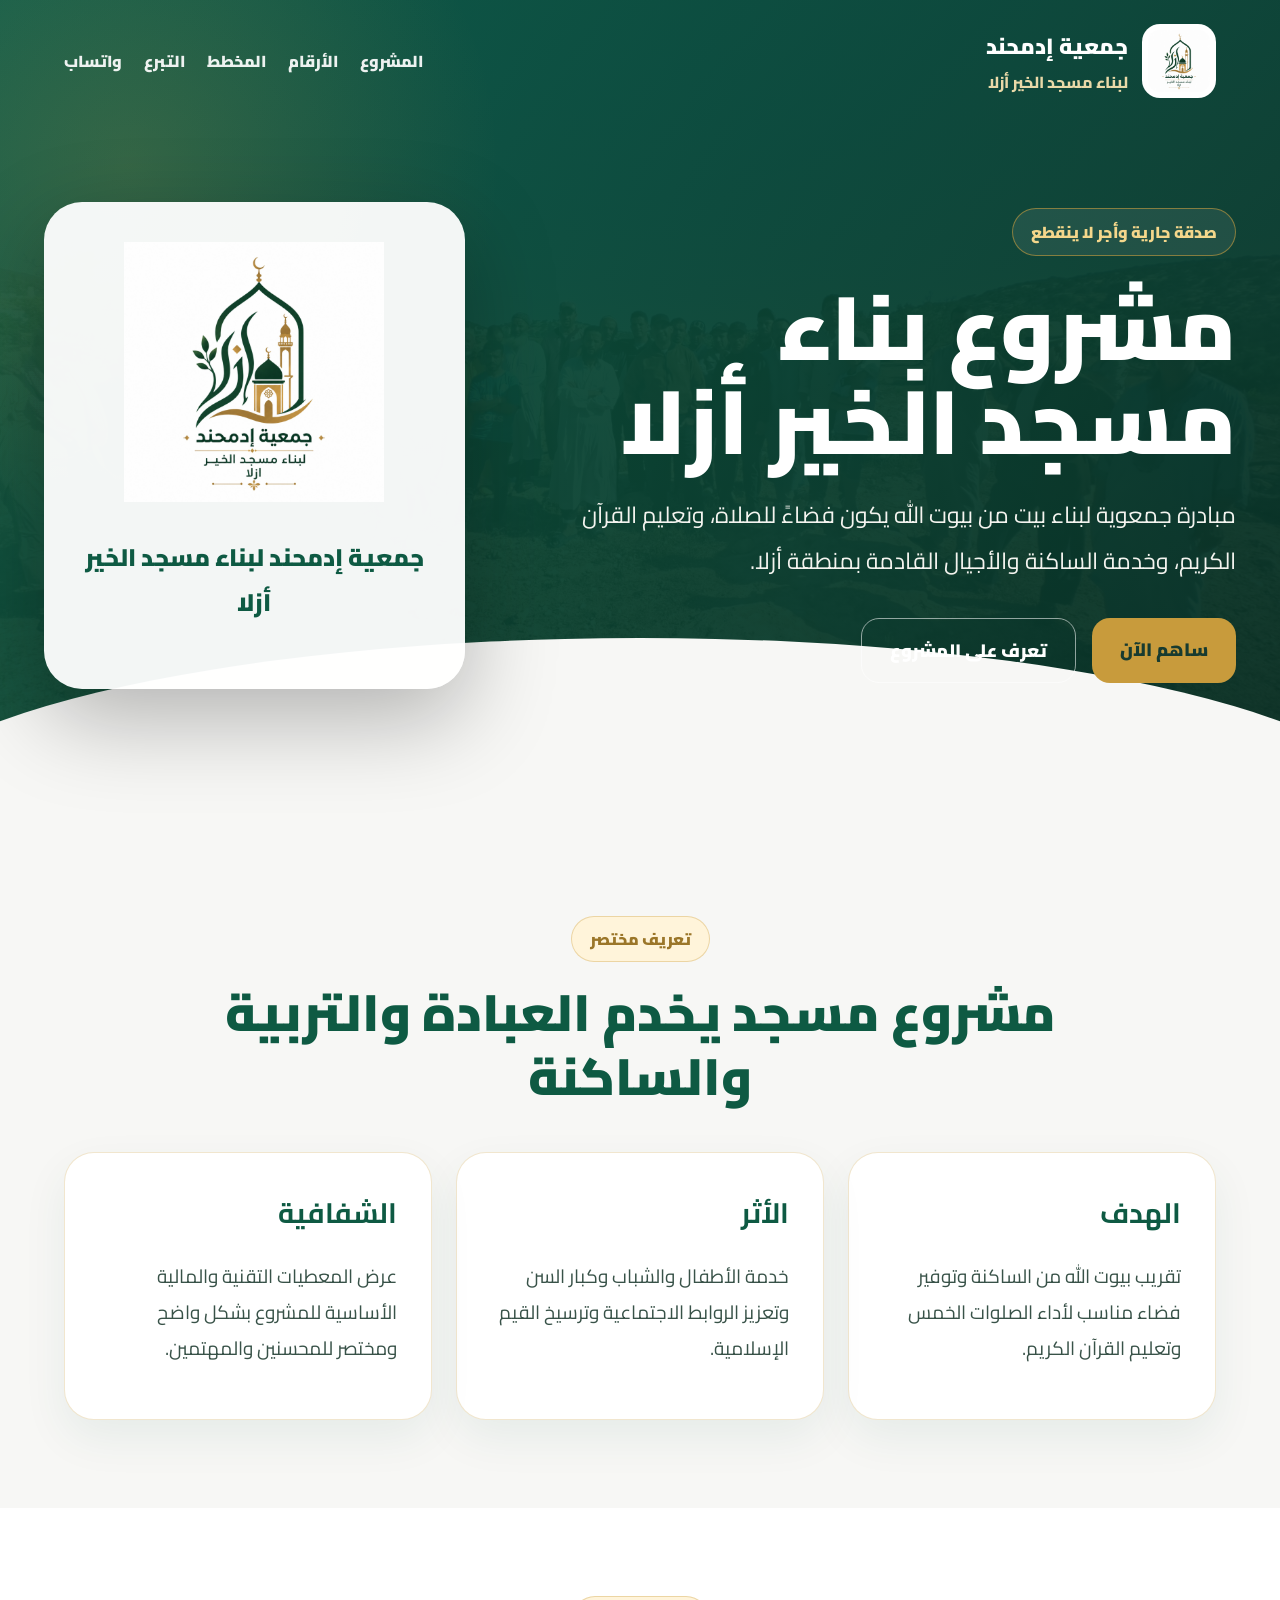
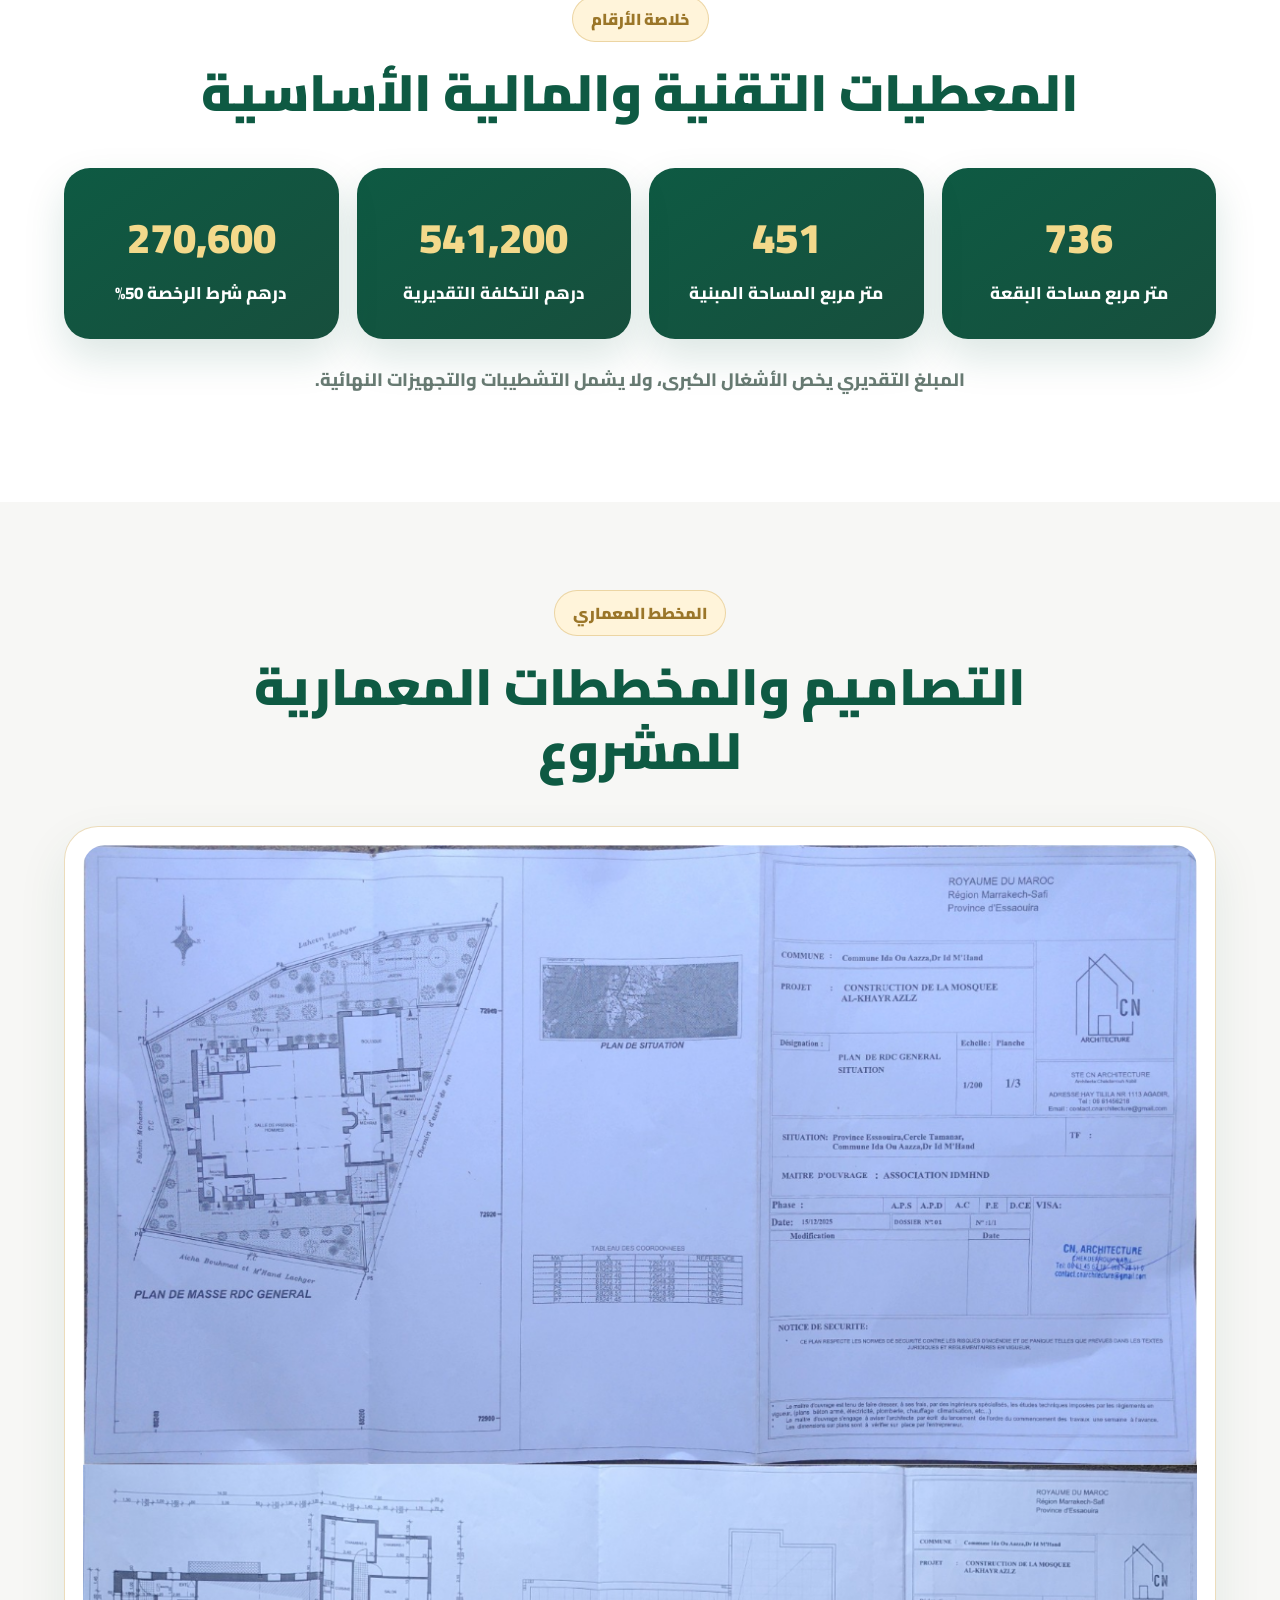
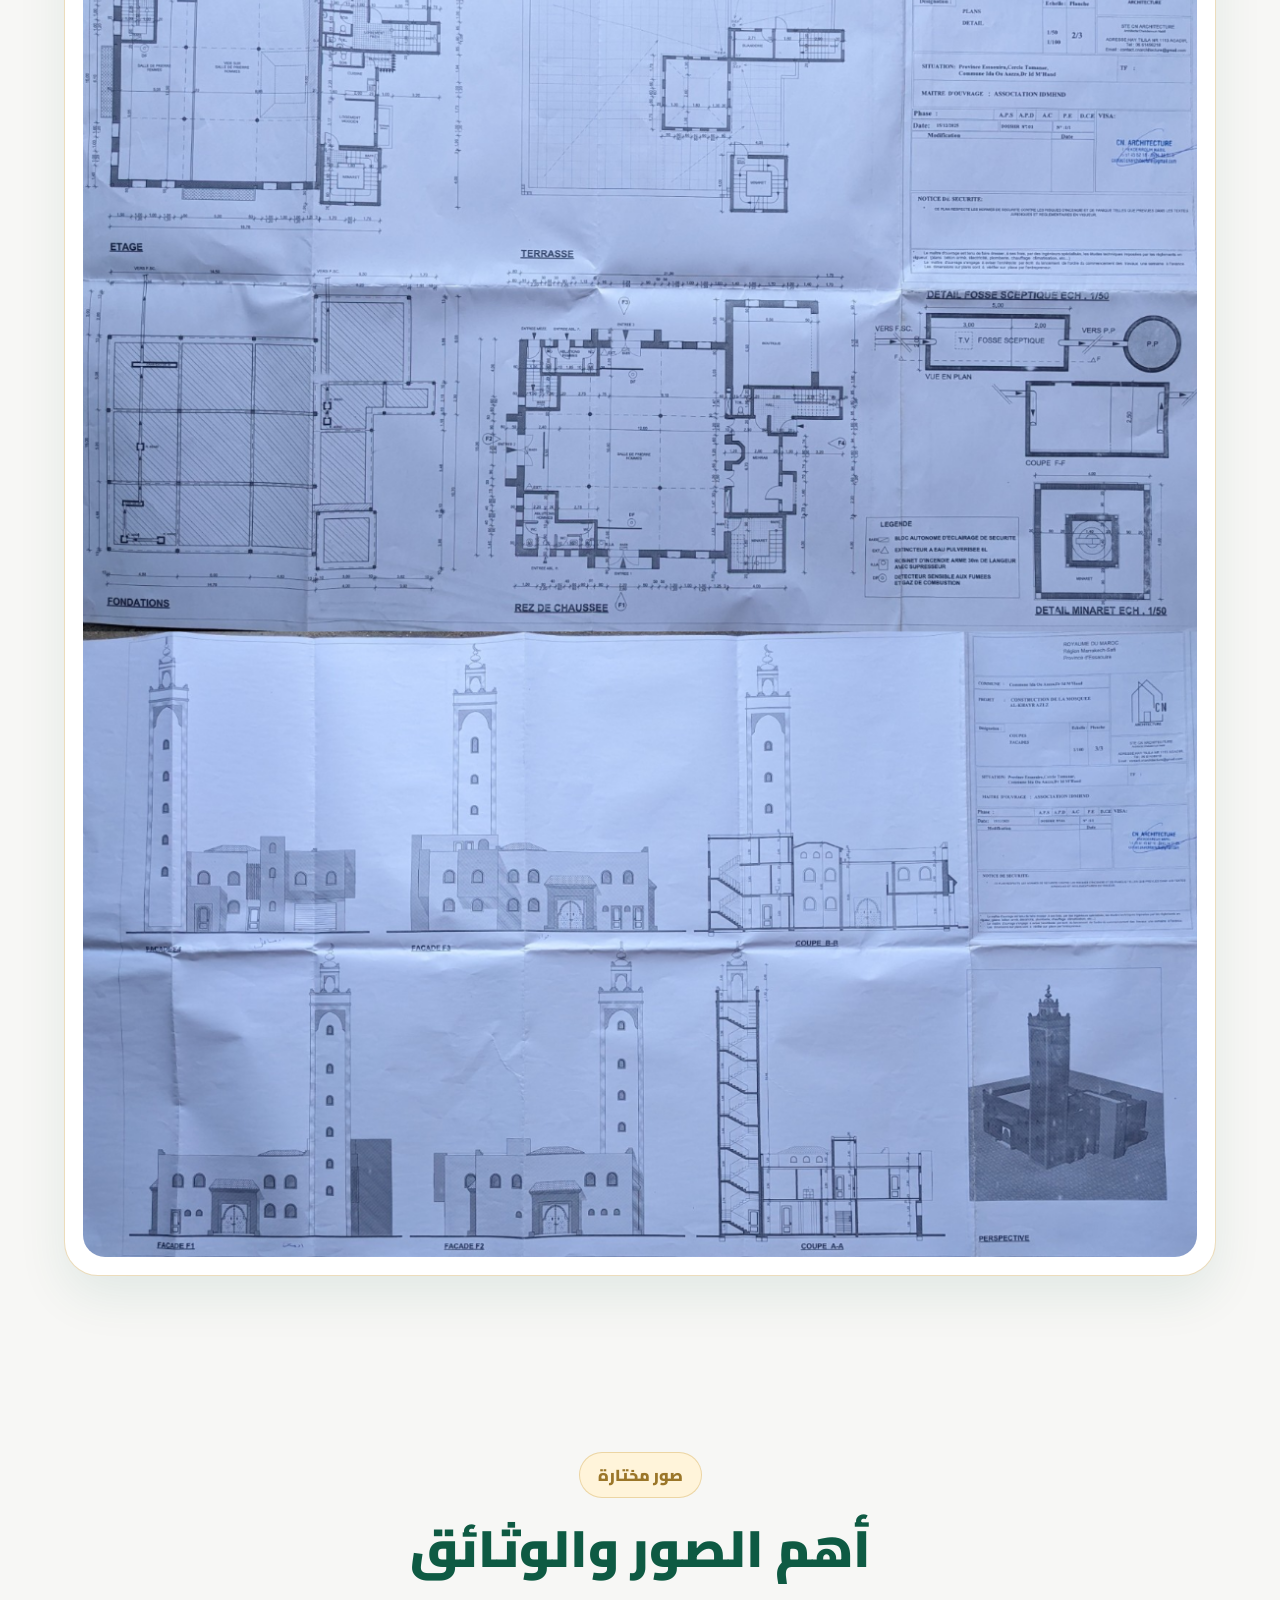
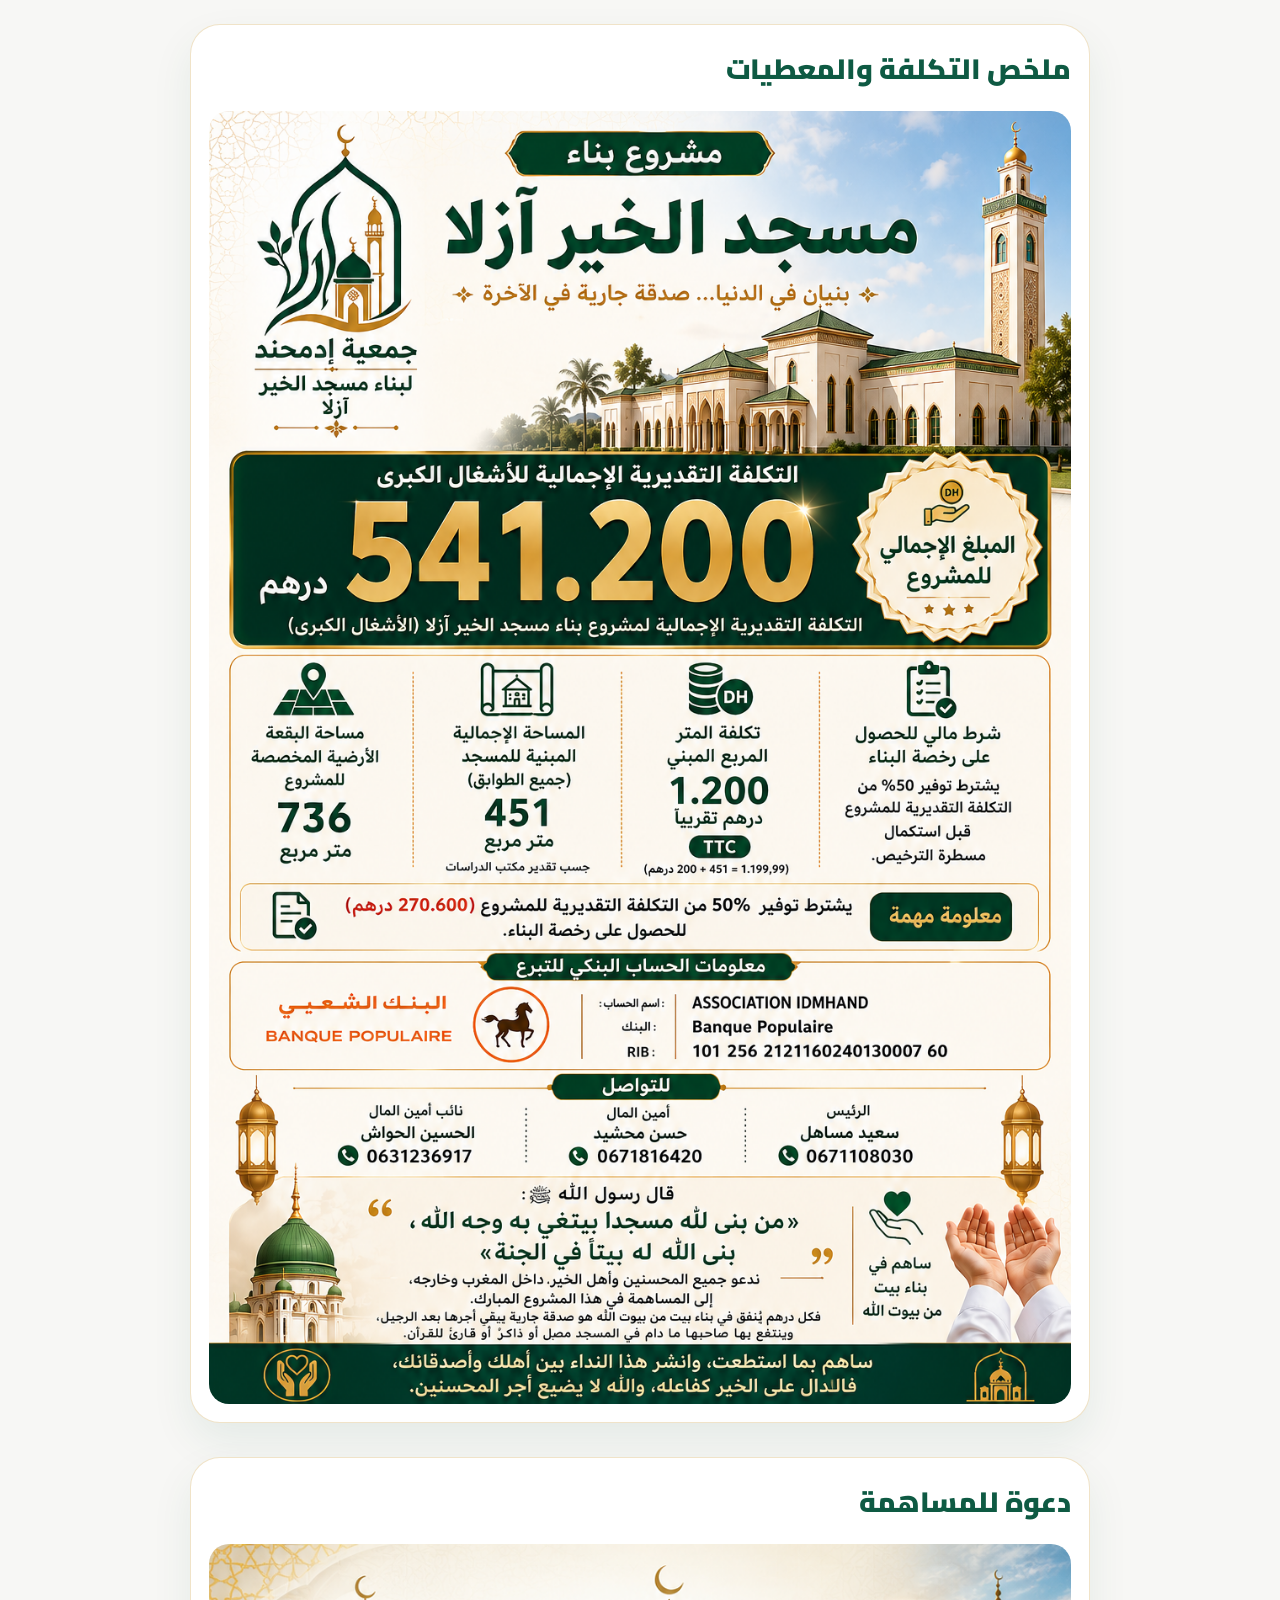
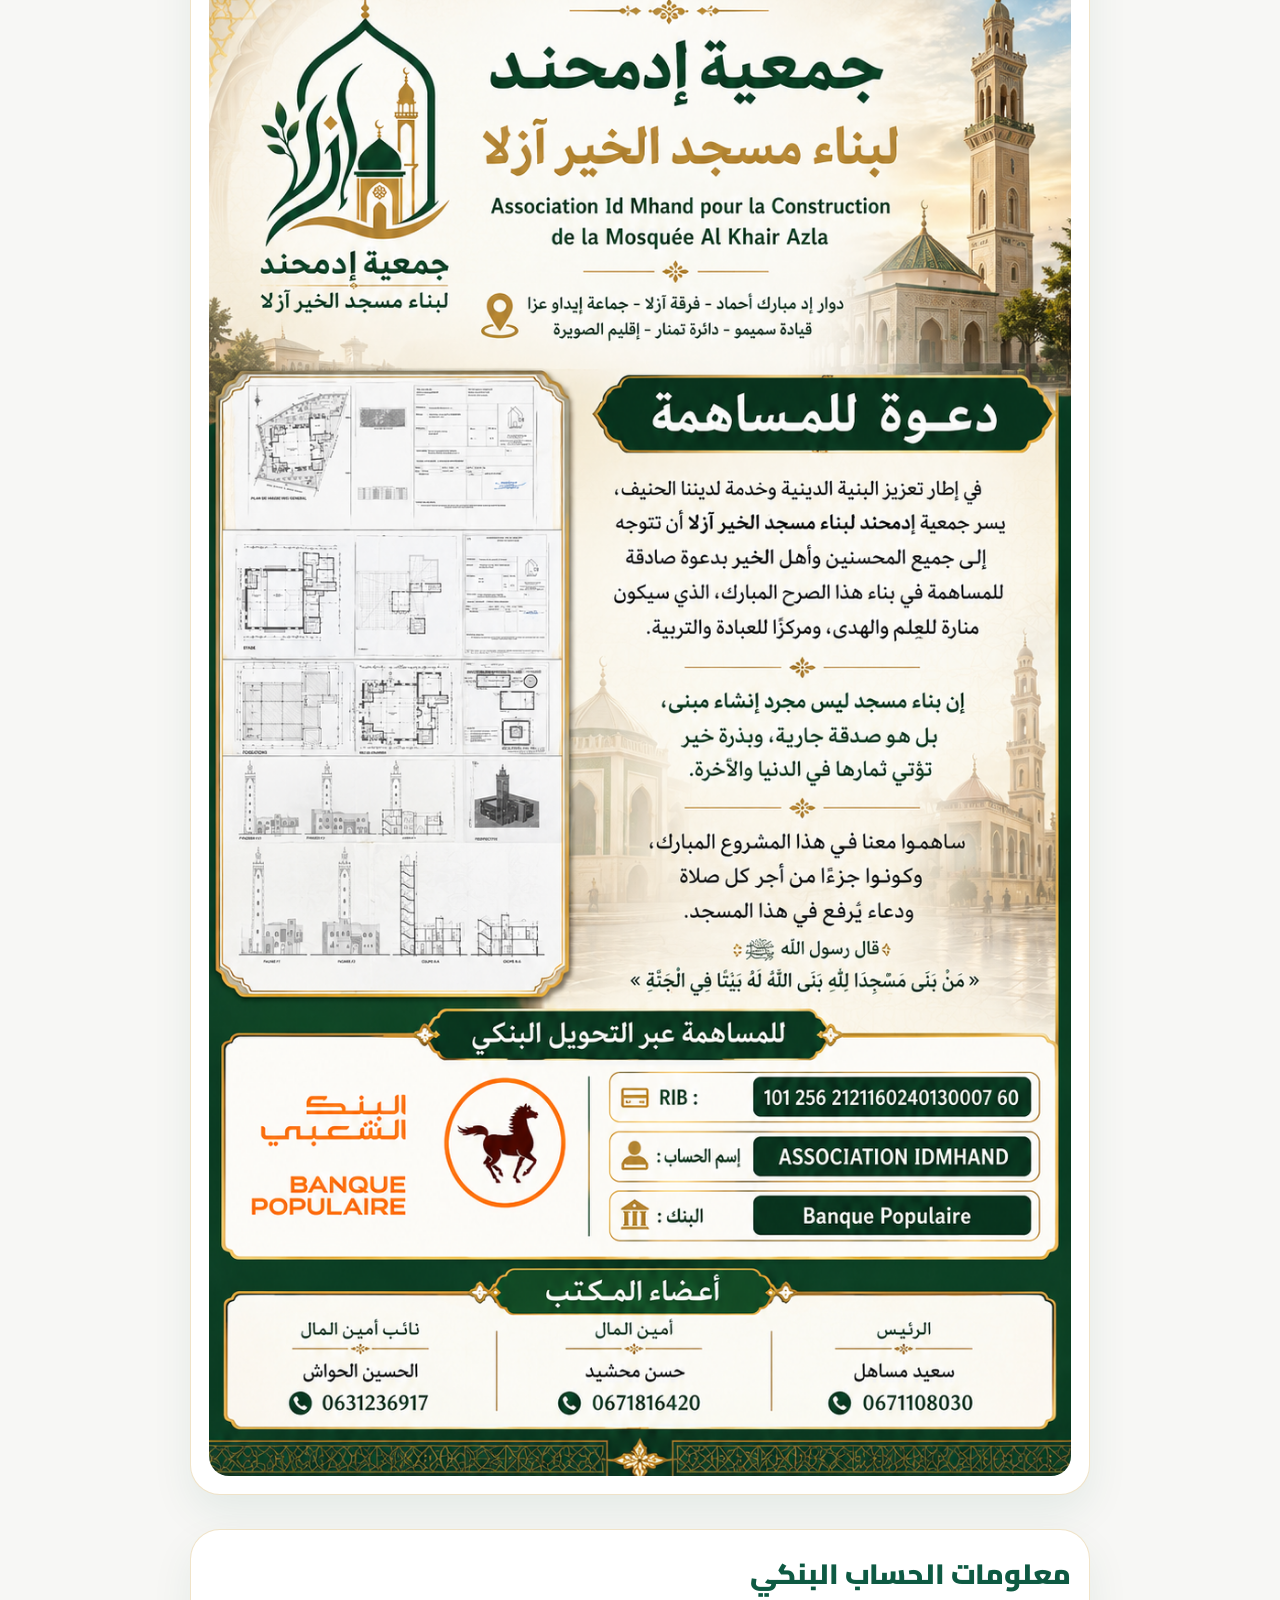
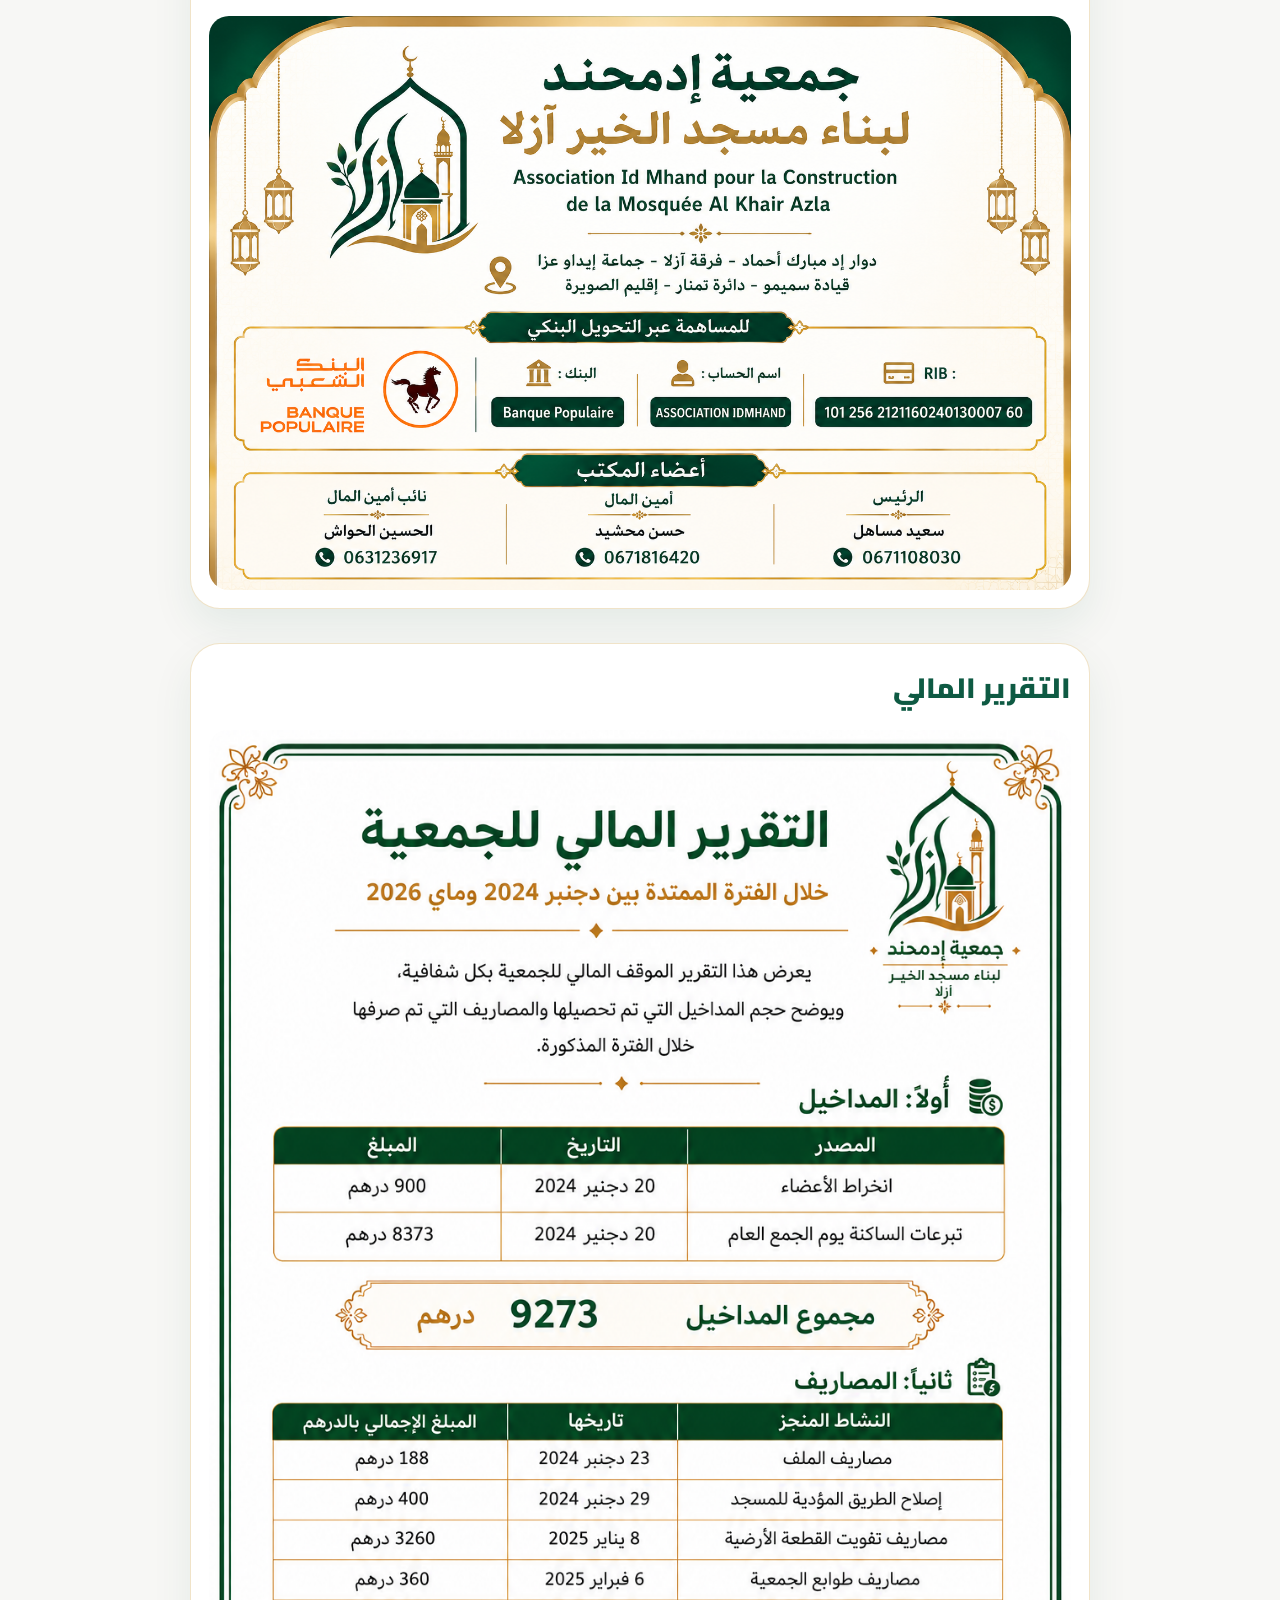
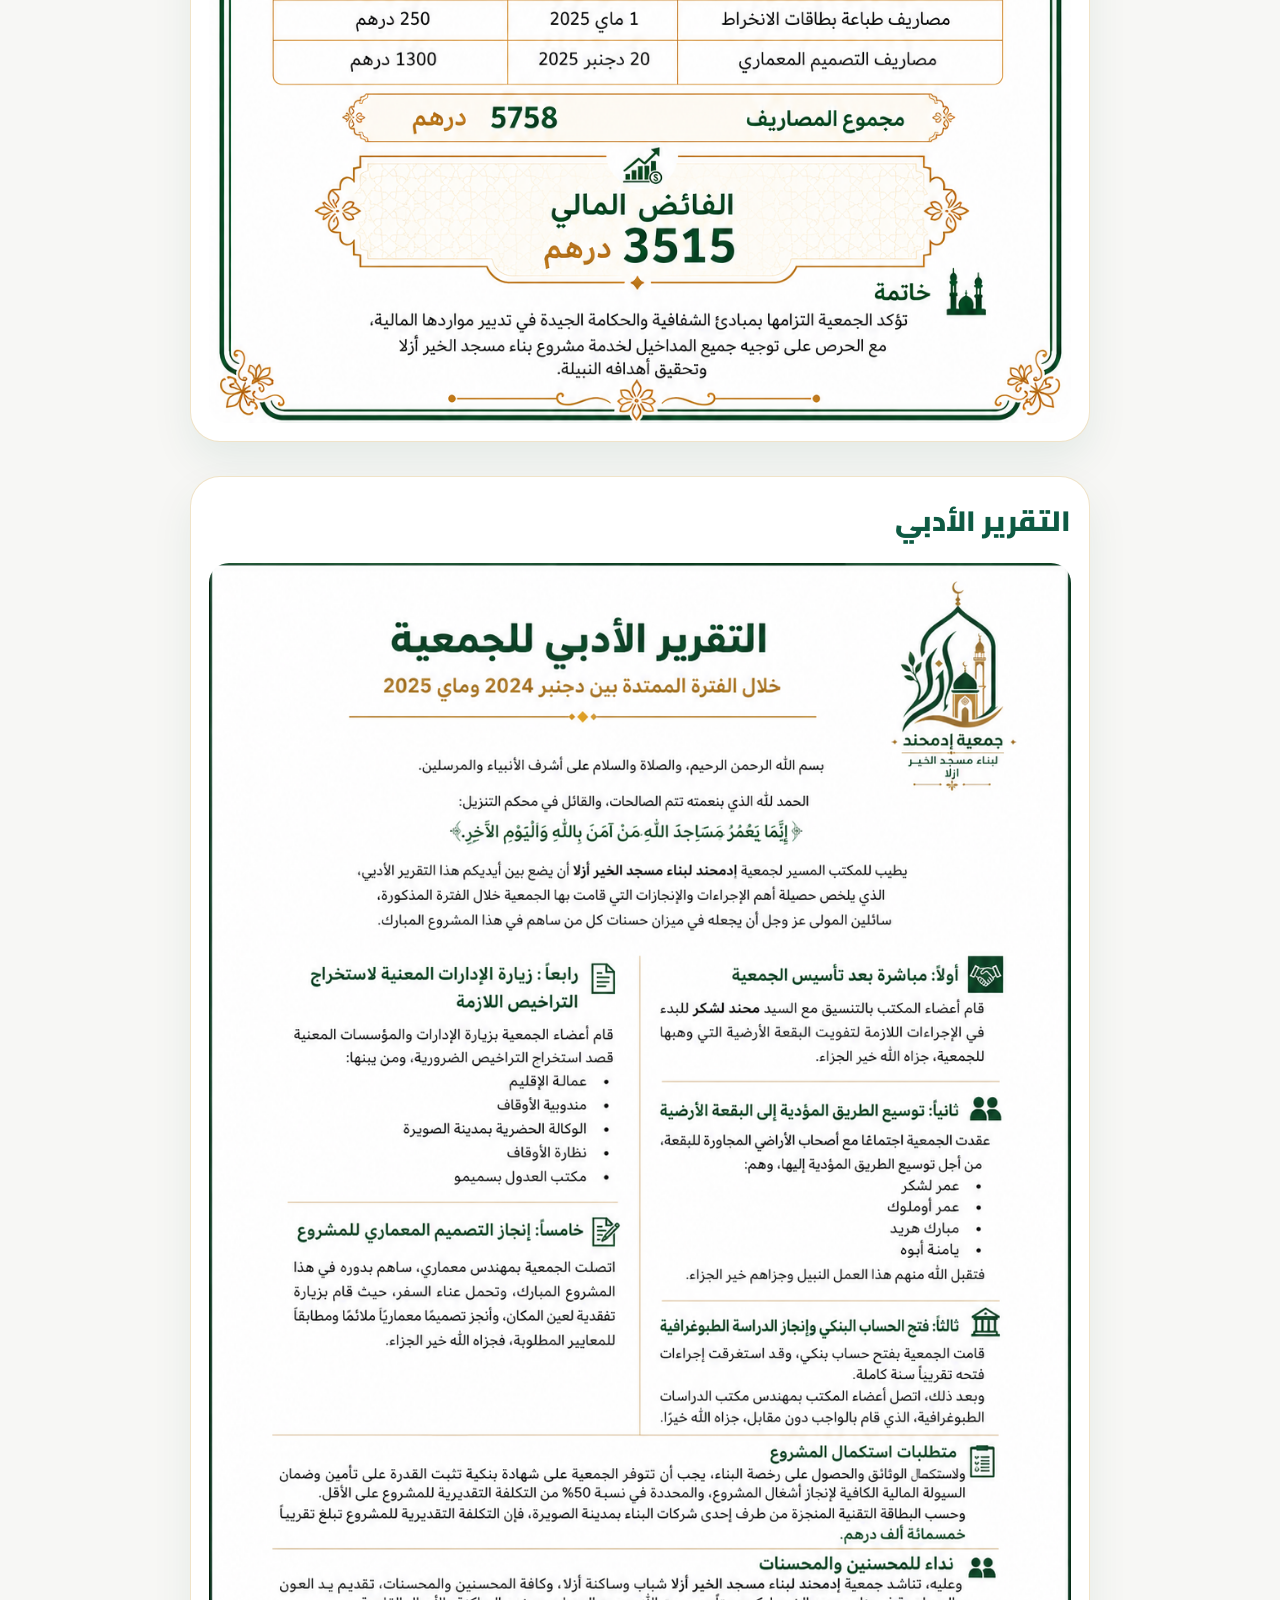
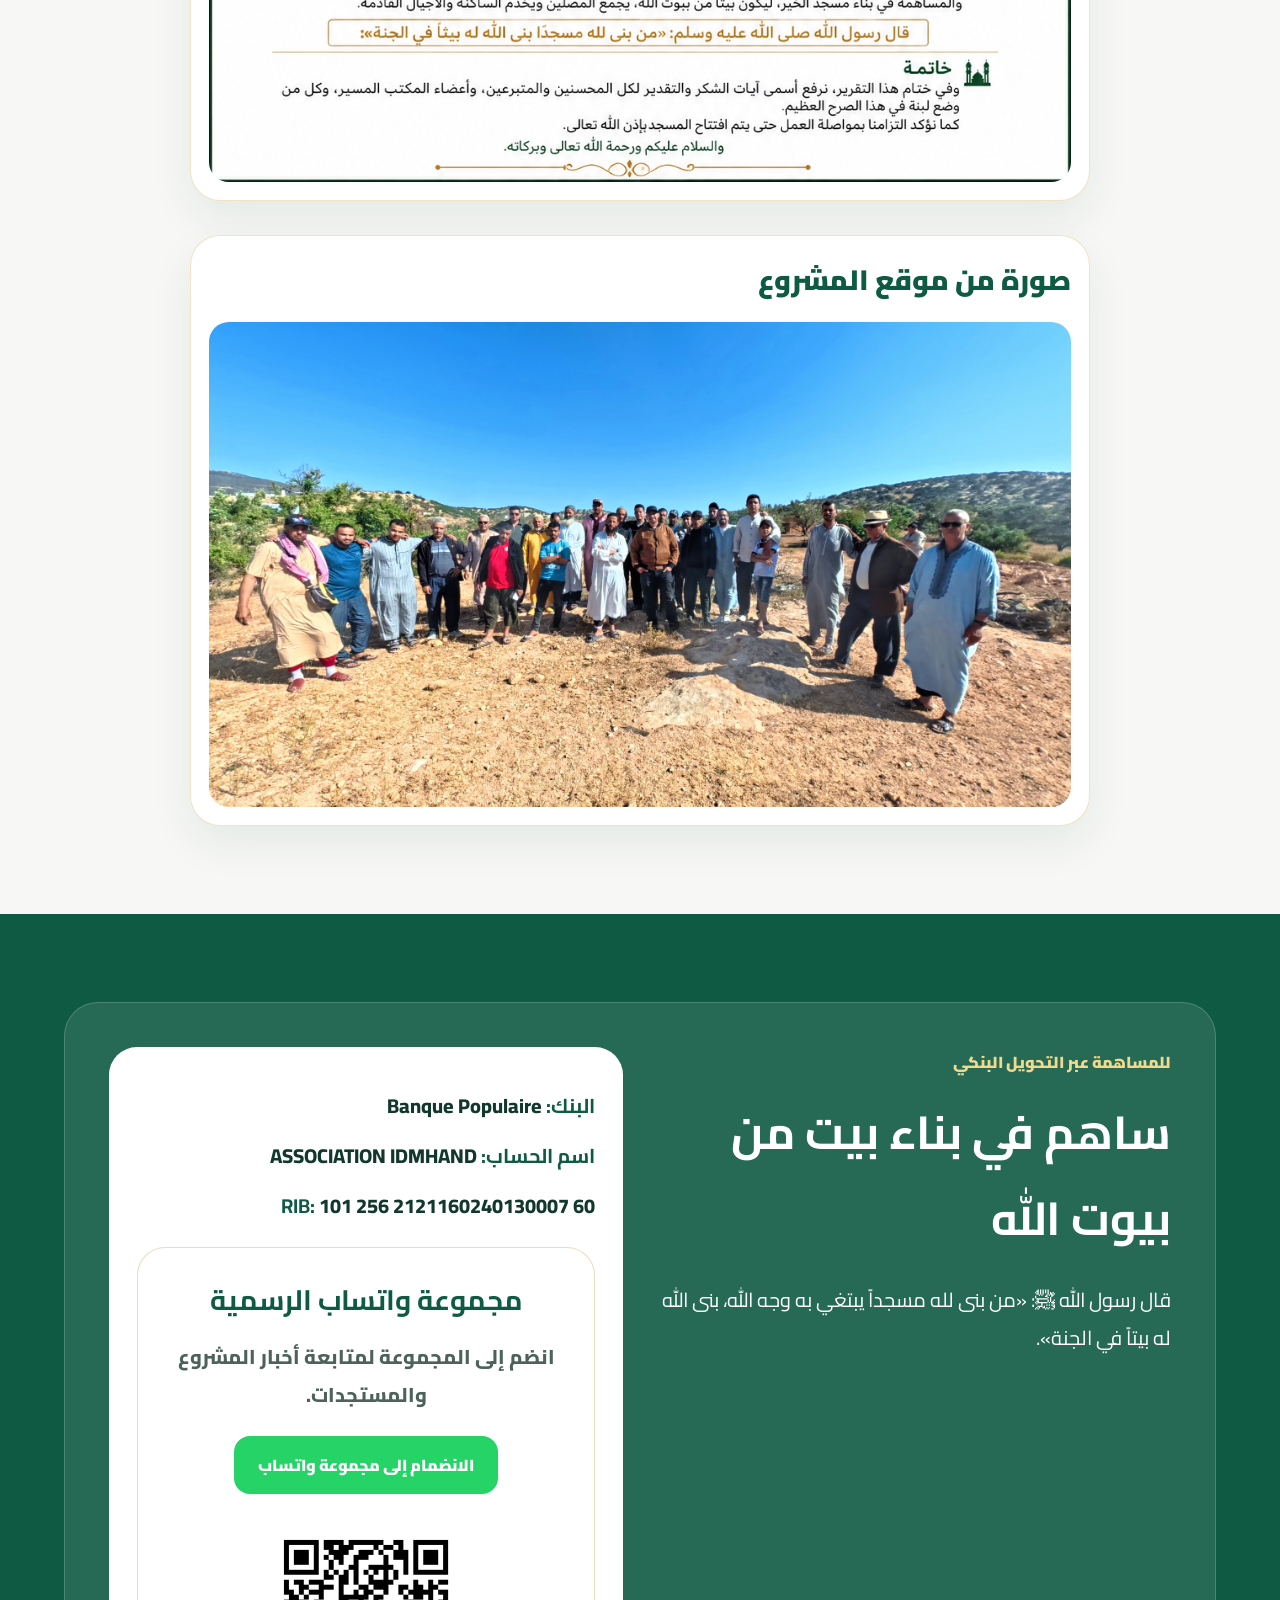
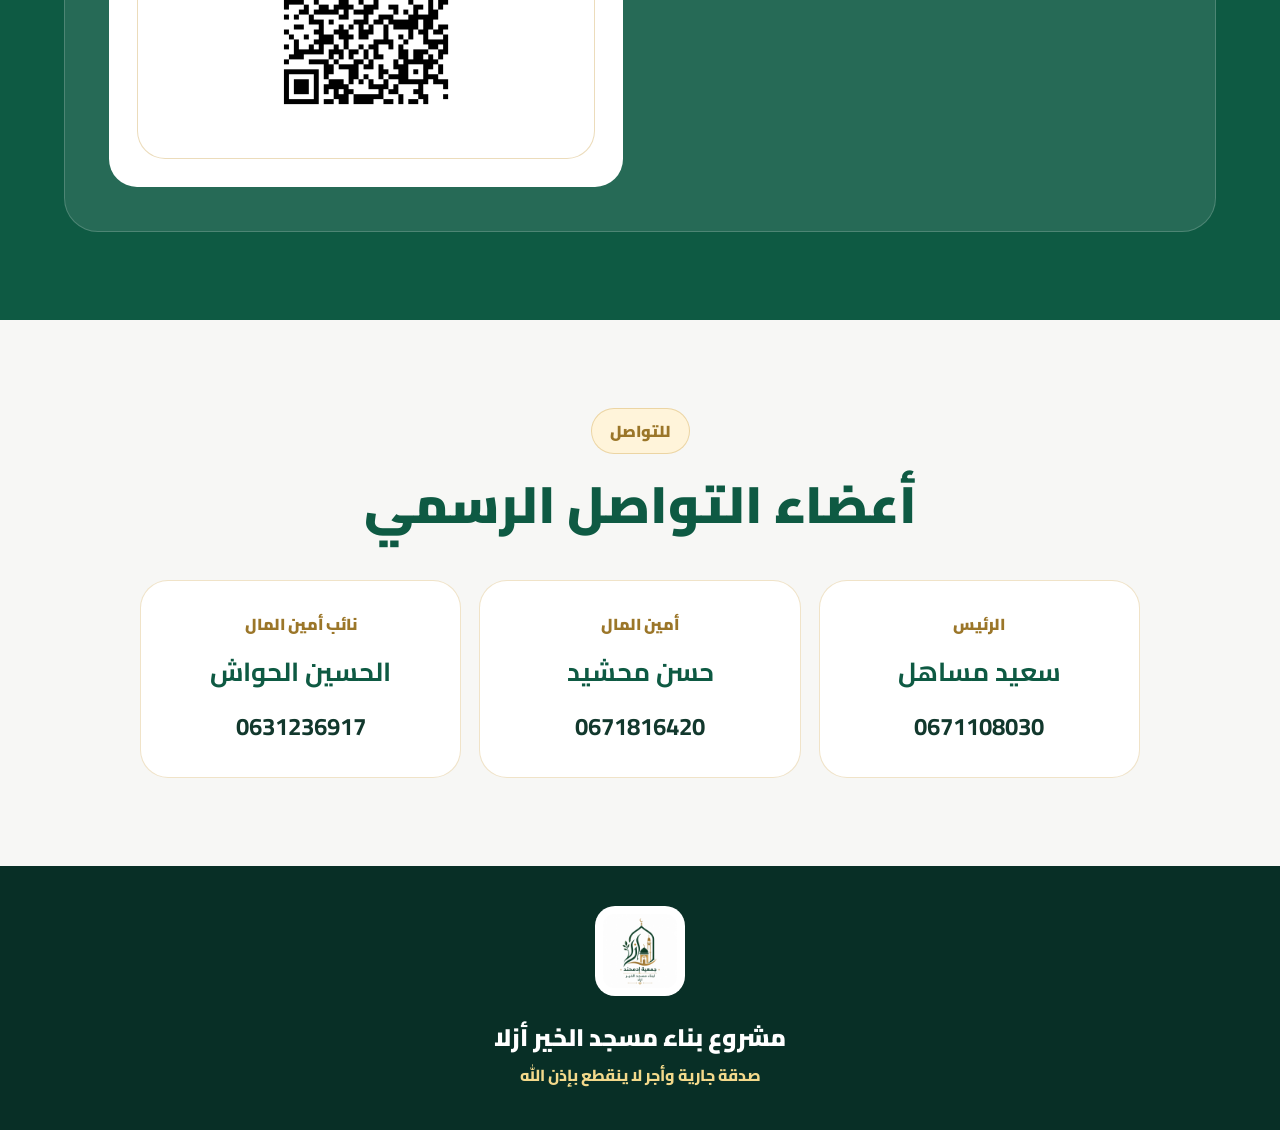
<file: index.html>
<!doctype html>
<html lang="ar" dir="rtl">
<head>
<meta charset="utf-8">
<meta name="viewport" content="width=device-width, initial-scale=1">
<title>مشروع بناء مسجد الخير أزلا</title>
<meta name="description" content="صفحة تعريفية احترافية لمشروع بناء مسجد الخير أزلا">
<link rel="preconnect" href="https://fonts.googleapis.com">
<link href="https://fonts.googleapis.com/css2?family=Cairo:wght@400;600;700;800;900&family=Amiri:wght@700&display=swap" rel="stylesheet">
<link rel="stylesheet" href="style.css">
</head>
<body>

<header class="hero" id="home">
  <nav class="nav">
    <div class="brand">
      <img src="assets/logo.png" alt="جمعية إدمحند لبناء مسجد الخير أزلا">
      <div>
        <strong>جمعية إدمحند</strong>
        <span>لبناء مسجد الخير أزلا</span>
      </div>
    </div>
    <div class="links">
      <a href="#summary">المشروع</a>
      <a href="#facts">الأرقام</a>
      <a href="#plans">المخطط</a>
      
      
      <a href="#donate">التبرع</a><a href="#whatsapp">واتساب</a>
    </div>
  </nav>

  <div class="hero-inner">
    <div class="hero-copy">
      <span class="eyebrow">صدقة جارية وأجر لا ينقطع</span>
      <h1>مشروع بناء مسجد الخير أزلا</h1>
      <p>
        مبادرة جمعوية لبناء بيت من بيوت الله يكون فضاءً للصلاة، وتعليم القرآن الكريم،
        وخدمة الساكنة والأجيال القادمة بمنطقة أزلا.
      </p>
      <div class="hero-actions">
        <a class="btn primary" href="#donate">ساهم الآن</a>
        <a class="btn ghost" href="#summary">تعرف على المشروع</a>
      </div>
    </div>
    <div class="hero-card">
      <img src="assets/logo.png" alt="شعار الجمعية">
      <p>جمعية إدمحند لبناء مسجد الخير أزلا</p>
    </div>
  </div>
</header>

<main>

<section class="section intro" id="summary">
  <div class="section-head">
    <span>تعريف مختصر</span>
    <h2>مشروع مسجد يخدم العبادة والتربية والساكنة</h2>
  </div>
  <div class="intro-grid">
    <article>
      <h3>الهدف</h3>
      <p>تقريب بيوت الله من الساكنة وتوفير فضاء مناسب لأداء الصلوات الخمس وتعليم القرآن الكريم.</p>
    </article>
    <article>
      <h3>الأثر</h3>
      <p>خدمة الأطفال والشباب وكبار السن وتعزيز الروابط الاجتماعية وترسيخ القيم الإسلامية.</p>
    </article>
    <article>
      <h3>الشفافية</h3>
      <p>عرض المعطيات التقنية والمالية الأساسية للمشروع بشكل واضح ومختصر للمحسنين والمهتمين.</p>
    </article>
  </div>
</section>

<section class="section facts" id="facts">
  <div class="section-head">
    <span>خلاصة الأرقام</span>
    <h2>المعطيات التقنية والمالية الأساسية</h2>
  </div>
  <div class="stats">
    <div><strong>736</strong><span>متر مربع مساحة البقعة</span></div>
    <div><strong>451</strong><span>متر مربع المساحة المبنية</span></div>
    <div><strong>541,200</strong><span>درهم التكلفة التقديرية</span></div>
    <div><strong>270,600</strong><span>درهم شرط الرخصة 50%</span></div>
  </div>
  <p class="note">المبلغ التقديري يخص الأشغال الكبرى، ولا يشمل التشطيبات والتجهيزات النهائية.</p>
</section>

<section class="section showcase" id="plans">
  <div class="section-head">
    <span>المخطط المعماري</span>
    <h2>التصاميم والمخططات المعمارية للمشروع</h2>
  </div>
  <div class="image-frame wide">
    <img src="assets/plans.png" alt="المخطط المعماري لمشروع مسجد الخير أزلا">
  </div>
</section>





<section class="section gallery" id="gallery">
  <div class="section-head">
    <span>صور مختارة</span>
    <h2>أهم الصور والوثائق</h2>
  </div>
  <div class="clean-gallery">
    <article><h3>ملخص التكلفة والمعطيات</h3><img src="assets/cost-poster.png" alt="ملخص التكلفة والمعطيات"></article>
    <article><h3>دعوة للمساهمة</h3><img src="assets/donation-poster.png" alt="دعوة للمساهمة"></article>
    <article><h3>معلومات الحساب البنكي</h3><img src="assets/bank-account.png" alt="معلومات الحساب البنكي"></article>
    <article><h3>التقرير المالي</h3><img src="assets/financial-report.png" alt="التقرير المالي"></article>
    <article><h3>التقرير الأدبي</h3><img src="assets/literary-report.png" alt="التقرير الأدبي"></article>
    <article><h3>صورة من موقع المشروع</h3><img src="assets/site-photo.jpg" alt="صورة من موقع المشروع"></article>
  </div>
</section>

<section class="section donate" id="donate">
  <div class="donate-card">
    <div>
      <span>للمساهمة عبر التحويل البنكي</span>
      <h2>ساهم في بناء بيت من بيوت الله</h2>
      <p>قال رسول الله ﷺ: «من بنى لله مسجداً يبتغي به وجه الله، بنى الله له بيتاً في الجنة».</p>
    </div>
    <div class="bank">
      <p><b>البنك:</b> Banque Populaire</p>
      <p><b>اسم الحساب:</b> ASSOCIATION IDMHAND</p>
      <p><b>RIB:</b> 101 256 2121160240130007 60</p>
      <div class="whatsapp-box" id="whatsapp">
        <h3>مجموعة واتساب الرسمية</h3>
        <p>انضم إلى المجموعة لمتابعة أخبار المشروع والمستجدات.</p>
        <a class="whatsapp-btn" href="https://chat.whatsapp.com/GsRTd8oCEROJWGJGu3ji2e" target="_blank">الانضمام إلى مجموعة واتساب</a>
        <img src="assets/whatsapp_qr.png" alt="QR واتساب">
      </div>
    </div>
  </div>
</section>

<section class="section contacts">
  <div class="section-head">
    <span>للتواصل</span>
    <h2>أعضاء التواصل الرسمي</h2>
  </div>
  <div class="contacts-grid">
    <div><span>الرئيس</span><strong>سعيد مساهل</strong><b>0671108030</b></div>
    <div><span>أمين المال</span><strong>حسن محشيد</strong><b>0671816420</b></div>
    <div><span>نائب أمين المال</span><strong>الحسين الحواش</strong><b>0631236917</b></div>
  </div>
</section>

</main>

<footer>
  <img src="assets/logo.png" alt="">
  <p>مشروع بناء مسجد الخير أزلا</p>
  <span>صدقة جارية وأجر لا ينقطع بإذن الله</span>
</footer>


</body>
</html>
</file>
<file: style.css>
:root{
  --green:#0E5A43;
  --green2:#1D8A63;
  --gold:#C89B3C;
  --bg:#F7F7F5;
  --ink:#12382d;
  --muted:#677a72;
  --white:#fff;
}
*{box-sizing:border-box}
html{scroll-behavior:smooth}
body{
  margin:0;
  font-family:"Cairo",system-ui,sans-serif;
  background:var(--bg);
  color:var(--ink);
}
a{text-decoration:none;color:inherit}
img,video{max-width:100%}
.hero{
  min-height:92vh;
  background:
    radial-gradient(circle at 10% 20%, rgba(200,155,60,.20), transparent 28%),
    linear-gradient(135deg, rgba(14,90,67,.95), rgba(8,45,35,.96)),
    url("assets/site-photo.jpg") center/cover;
  color:white;
  position:relative;
  overflow:hidden;
}
.hero:after{
  content:"";
  position:absolute;inset:auto -10% -22% -10%;
  height:45%;
  background:var(--bg);
  border-radius:50% 50% 0 0;
}
.nav{
  position:relative;z-index:2;
  display:flex;align-items:center;justify-content:space-between;
  padding:24px clamp(18px,5vw,70px);
}
.brand{display:flex;align-items:center;gap:14px}
.brand img{width:74px;height:74px;object-fit:contain;background:white;border-radius:18px;padding:6px}
.brand strong{display:block;font-weight:900;font-size:22px}
.brand span{display:block;color:#e9d9a8;font-weight:800}
.links{display:flex;gap:22px;flex-wrap:wrap;font-weight:900}
.links a{color:#fff;opacity:.92}
.links a:hover{color:#f3d98b}
.hero-inner{
  position:relative;z-index:2;
  max-width:1240px;margin:80px auto 0;
  padding:0 24px;
  display:grid;grid-template-columns:1.25fr .75fr;gap:70px;align-items:center;
}
.eyebrow{
  display:inline-flex;padding:8px 18px;border:1px solid rgba(200,155,60,.6);
  border-radius:999px;color:#f4d78b;font-weight:900;background:rgba(255,255,255,.08)
}
h1{font-size:clamp(44px,7vw,92px);line-height:1.05;margin:24px 0;font-weight:900}
.hero-copy p{font-size:23px;line-height:2;max-width:780px;color:#f4f4ef}
.hero-actions{display:flex;gap:16px;flex-wrap:wrap;margin-top:34px}
.btn{padding:15px 28px;border-radius:18px;font-weight:900;font-size:18px}
.btn.primary{background:var(--gold);color:#173b30}
.btn.ghost{border:1px solid rgba(255,255,255,.55);color:#fff}
.hero-card{
  background:rgba(255,255,255,.95);
  color:var(--green);
  border-radius:38px;
  padding:40px;
  text-align:center;
  box-shadow:0 30px 90px rgba(0,0,0,.28);
}
.hero-card img{width:260px}
.hero-card p{font-size:24px;font-weight:900;color:var(--green)}

.section{padding:88px clamp(18px,5vw,70px)}
.section-head{text-align:center;max-width:900px;margin:0 auto 44px}
.section-head span{
  display:inline-flex;padding:7px 18px;border-radius:999px;background:#fff4da;
  color:#9b7629;font-weight:900;border:1px solid rgba(200,155,60,.35)
}
.section-head h2{font-size:clamp(32px,4vw,58px);line-height:1.25;margin:18px 0 0;color:var(--green);font-weight:900}
.intro-grid{max-width:1180px;margin:auto;display:grid;grid-template-columns:repeat(3,1fr);gap:24px}
.intro-grid article{
  background:white;padding:34px;border-radius:30px;border:1px solid rgba(200,155,60,.25);
  box-shadow:0 18px 45px rgba(14,90,67,.07)
}
.intro-grid h3{font-size:28px;margin:0 0 12px;color:var(--green)}
.intro-grid p{font-size:19px;line-height:1.9;color:#385248}

.facts{background:white}
.stats{max-width:1180px;margin:auto;display:grid;grid-template-columns:repeat(4,1fr);gap:18px}
.stats div{
  background:linear-gradient(145deg,var(--green),#174f3d);
  color:white;border-radius:26px;padding:30px;text-align:center;
  box-shadow:0 18px 40px rgba(14,90,67,.15)
}
.stats strong{display:block;font-size:42px;color:#f3d98b;font-weight:900}
.stats span{font-size:17px;font-weight:800}
.note{text-align:center;margin-top:24px;font-size:18px;color:var(--muted);font-weight:800}

.image-frame,.tour-frame{
  max-width:1180px;margin:auto;background:white;border:1px solid rgba(200,155,60,.35);
  border-radius:34px;padding:18px;box-shadow:0 20px 50px rgba(14,90,67,.09)
}
.image-frame img{display:block;border-radius:22px;width:100%;height:auto}

.media{background:linear-gradient(180deg,#0E5A43,#153f33);color:white}
.media .section-head h2{color:white}
.video-layout{max-width:1120px;margin:auto;display:grid;grid-template-columns:1fr 1fr;gap:26px;align-items:start}
.video-box{
  background:rgba(255,255,255,.10);border:1px solid rgba(255,255,255,.18);
  border-radius:30px;padding:18px;text-align:center
}
.video-box h3{font-size:26px;margin:8px 0 18px;color:#f3d98b}
.video-box video{display:block;width:100%;border-radius:20px;background:#000}
.main-video video{aspect-ratio:16/9;object-fit:contain}

#panorama{width:100%;height:650px;border-radius:24px;overflow:hidden;background:var(--green)}
#tourFallback{display:none;width:100%;border-radius:24px}

.clean-gallery{max-width:900px;margin:auto;display:grid;grid-template-columns:1fr;gap:34px}
.clean-gallery article{
  background:white;border-radius:30px;border:1px solid rgba(200,155,60,.28);
  padding:18px;box-shadow:0 18px 42px rgba(14,90,67,.08)
}
.clean-gallery h3{margin:0 0 16px;font-size:28px;color:var(--green);font-weight:900}
.clean-gallery img{display:block;width:100%;height:auto;border-radius:20px}

.donate{background:var(--green);color:white}
.donate-card{
  max-width:1180px;margin:auto;display:grid;grid-template-columns:1fr 1fr;gap:34px;
  background:rgba(255,255,255,.10);border:1px solid rgba(255,255,255,.18);
  border-radius:34px;padding:44px
}
.donate-card span{color:#f3d98b;font-weight:900}
.donate-card h2{font-size:46px;margin:12px 0;color:white}
.donate-card p{font-size:20px;line-height:1.9}
.bank{background:white;color:var(--ink);border-radius:28px;padding:28px}
.bank p{font-weight:800;font-size:20px;margin:12px 0}
.bank b{color:var(--green)}

.contacts-grid{max-width:1000px;margin:auto;display:grid;grid-template-columns:repeat(3,1fr);gap:18px}
.contacts-grid div{background:white;border-radius:28px;padding:28px;text-align:center;border:1px solid rgba(200,155,60,.28)}
.contacts-grid span{display:block;color:#9b7629;font-weight:900}
.contacts-grid strong{display:block;font-size:26px;color:var(--green);margin:8px 0}
.contacts-grid b{font-size:24px}

footer{padding:40px;text-align:center;background:#082f26;color:white}
footer img{width:90px;background:white;border-radius:20px;padding:8px}
footer p{font-size:24px;font-weight:900;margin:10px 0 0}
footer span{color:#f3d98b;font-weight:800}

@media(max-width:900px){
  .nav{align-items:flex-start;gap:18px;flex-direction:column}
  .links{gap:12px;font-size:14px}
  .hero-inner{grid-template-columns:1fr;margin-top:35px}
  .hero-card{display:none}
  .intro-grid,.stats,.video-layout,.donate-card,.contacts-grid{grid-template-columns:1fr}
  #panorama{height:440px}
  .section{padding:64px 18px}
}

/* WhatsApp box */
.whatsapp-box{
  margin-top:22px;
  background:#ffffff;
  color:#12382d;
  border-radius:28px;
  padding:26px;
  text-align:center;
  border:1px solid rgba(200,155,60,.35);
}
.whatsapp-box h3,.whatsapp-box h2{
  margin:0 0 8px;
  color:#0E5A43;
  font-size:28px;
}
.whatsapp-box p{
  color:#4c625b;
  font-weight:800;
}
.whatsapp-btn{
  display:inline-block;
  background:#25D366;
  color:#fff;
  padding:14px 24px;
  border-radius:16px;
  font-weight:900;
  margin:10px 0 18px;
}
.whatsapp-box img{
  width:220px;
  max-width:100%;
  display:block;
  margin:0 auto;
  background:#fff;
  border-radius:18px;
  padding:8px;
}
.whatsapp-section{background:#f7f7f5}
.whatsapp-box.standalone{
  max-width:720px;
  margin:auto;
}
</file>
